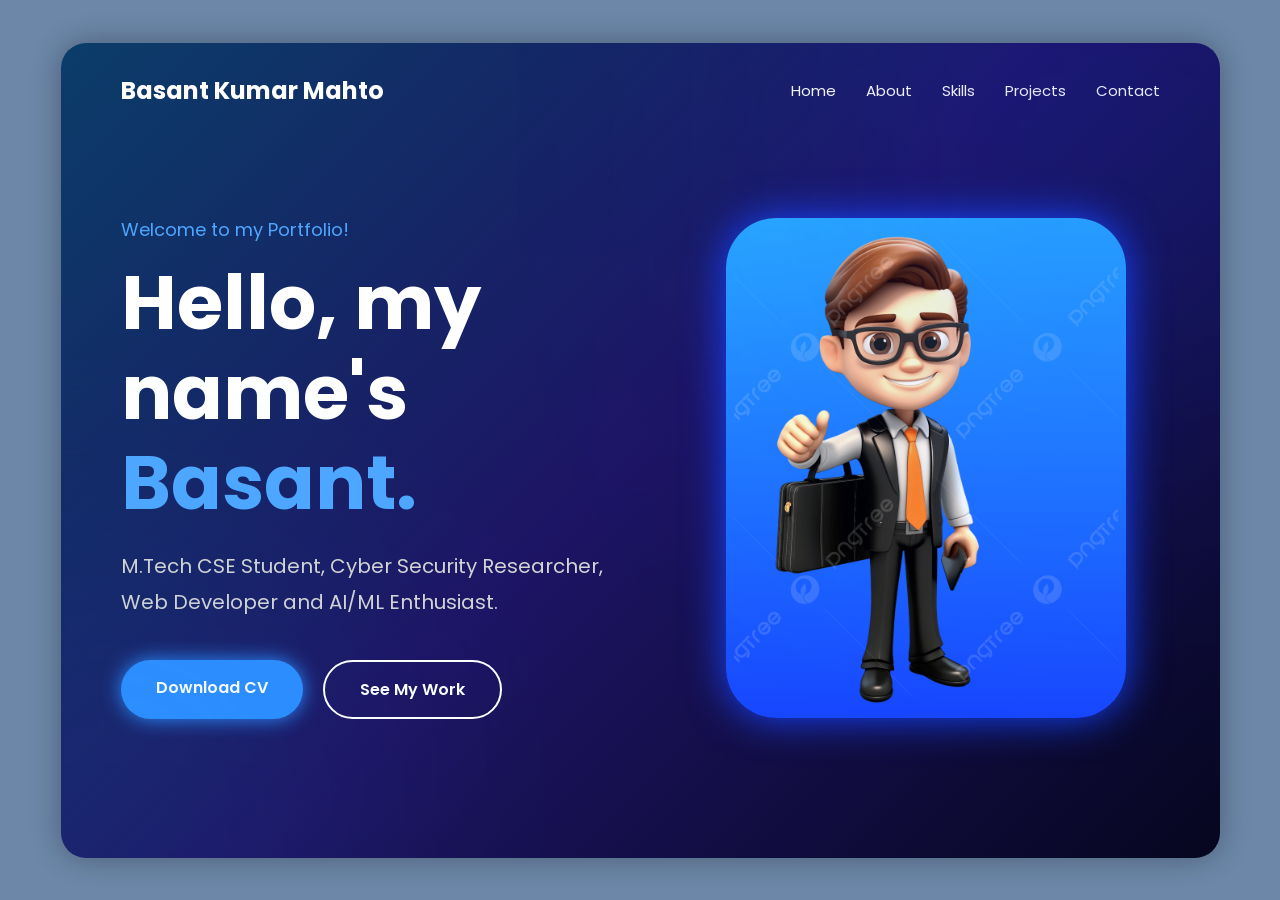
<file: index.html>
<!DOCTYPE html>
<html lang="en">
<head>
    <meta charset="UTF-8">
    <meta name="viewport" content="width=device-width, initial-scale=1.0">
    <title>Basant Kumar Mahto Portfolio</title>

    <link rel="stylesheet" href="style.css">

    <link href="https://fonts.googleapis.com/css2?family=Poppins:wght@300;400;500;600;700&display=swap" rel="stylesheet">
</head>
<body>

<div class="container">

    <nav>
        <div class="logo">
            <h2>Basant Kumar Mahto</h2>
        </div>

        <ul>
            <li><a href="#">Home</a></li>
            <li><a href="about.html">About</a></li>
            <li><a href="skills.html">Skills</a></li>
            <li><a href="projects.html">Projects</a></li>
            <li><a href="contact.html">Contact</a></li>
        </ul>
    </nav>

    <section class="hero">

        <div class="hero-text">

            <span class="welcome">
                Welcome to my Portfolio!
            </span>

            <h1>
                Hello, my <br>
                name's <span>Basant.</span>
            </h1>

            <p>
                M.Tech CSE Student, Cyber Security Researcher,
                Web Developer and AI/ML Enthusiast.
            </p>

            <div class="buttons">

                <a href="#" class="btn1">
                    Download CV
                </a>

                <a href="projects.html" class="btn2">
                    See My Work
                </a>

            </div>

        </div>

        <div class="hero-image">

            <div class="image-box">

                <img src="desk.jpg"
                alt="Profile">

            </div>

        </div>

    </section>

</div>

</body>
</html>
</file>
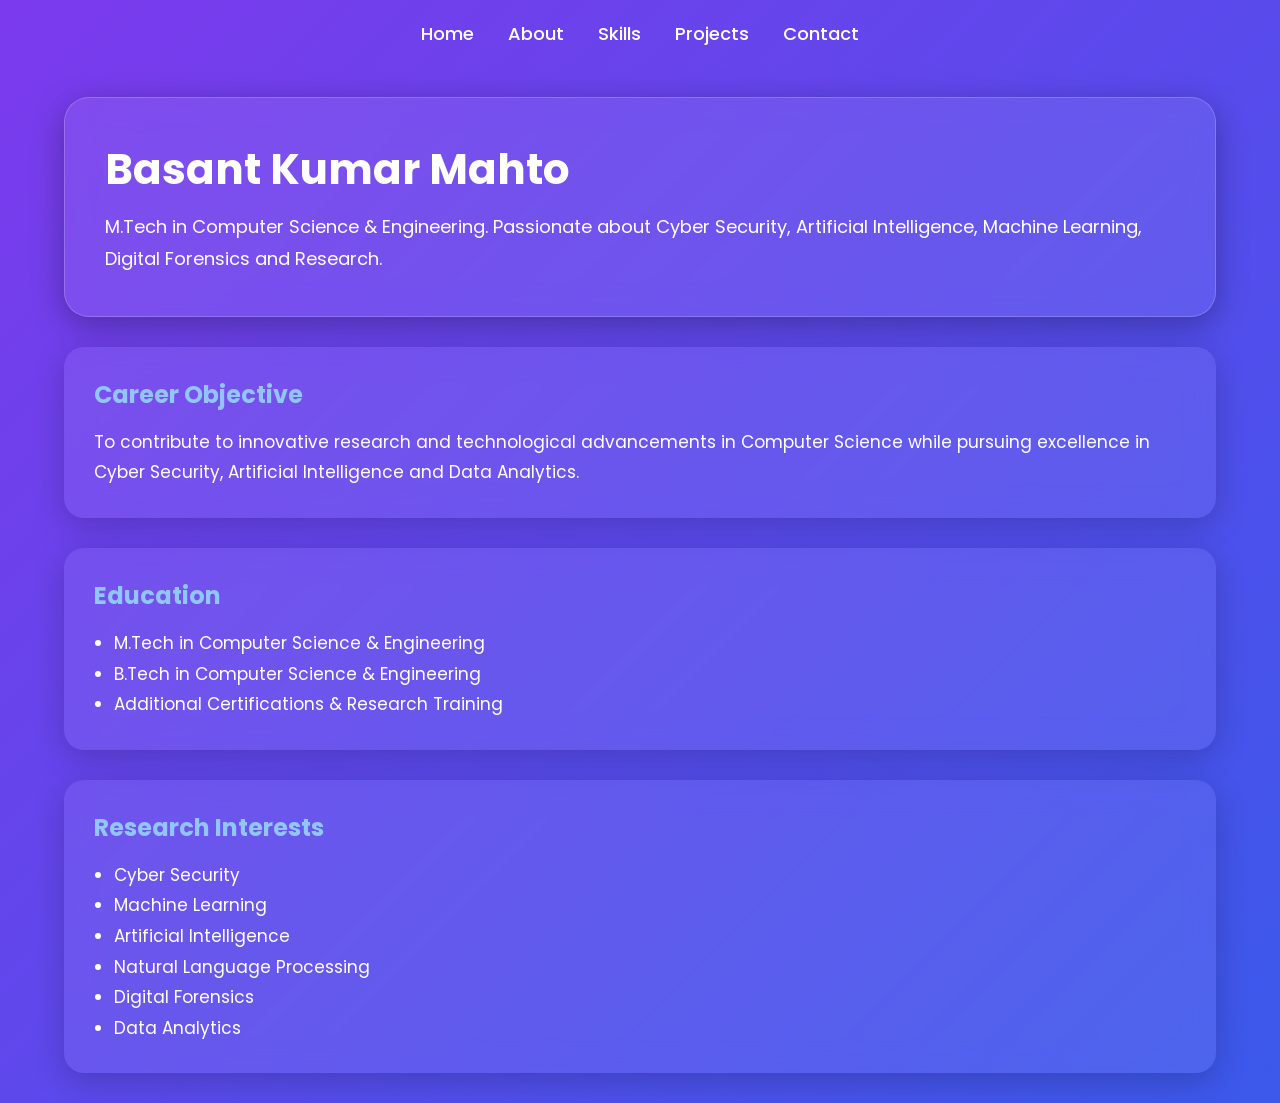
<file: about.html>
<!DOCTYPE html>
<html lang="en">
<head>
<meta charset="UTF-8">
<meta name="viewport" content="width=device-width, initial-scale=1.0">
<title>About Me</title>

<link href="https://fonts.googleapis.com/css2?family=Poppins:wght@300;400;500;600;700&display=swap" rel="stylesheet">

<style>

*{
    margin:0;
    padding:0;
    box-sizing:border-box;
    font-family:'Poppins',sans-serif;
}

body{
    min-height:100vh;
    background:linear-gradient(-45deg,#0f172a,#1e293b,#2563eb,#7c3aed);
    background-size:400% 400%;
    animation:bgMove 12s ease infinite;
    color:white;
}

@keyframes bgMove{
    0%{background-position:0% 50%;}
    50%{background-position:100% 50%;}
    100%{background-position:0% 50%;}
}

nav{
    text-align:center;
    padding:20px;
}

nav a{
    color:white;
    text-decoration:none;
    margin:0 15px;
    font-size:18px;
    font-weight:500;
}

nav a:hover{
    color:#60a5fa;
}

.container{
    width:90%;
    max-width:1200px;
    margin:30px auto;
}

.profile-card{
    background:rgba(255,255,255,0.08);
    backdrop-filter:blur(15px);
    border:1px solid rgba(255,255,255,0.2);
    border-radius:25px;
    padding:40px;
    display:flex;
    align-items:center;
    gap:40px;
    box-shadow:0 8px 32px rgba(0,0,0,0.3);
}

.profile-img{
    width:220px;
    height:220px;
    border-radius:50%;
    object-fit:cover;
    border:5px solid rgba(255,255,255,0.3);
}

.profile-content h1{
    font-size:42px;
    margin-bottom:10px;
}

.profile-content p{
    font-size:18px;
    line-height:1.8;
}

.section{
    margin-top:30px;
    background:rgba(255,255,255,0.08);
    backdrop-filter:blur(15px);
    border-radius:20px;
    padding:30px;
    box-shadow:0 8px 32px rgba(0,0,0,0.2);
}

.section h2{
    margin-bottom:15px;
    color:#93c5fd;
}

.section p,
.section li{
    line-height:1.8;
    font-size:17px;
}

ul{
    padding-left:20px;
}

@media(max-width:768px){

    .profile-card{
        flex-direction:column;
        text-align:center;
    }

    .profile-img{
        width:180px;
        height:180px;
    }

    .profile-content h1{
        font-size:32px;
    }
}

</style>
</head>

<body>

<nav>
    <a href="index.html">Home</a>
    <a href="about.html">About</a>
    <a href="skills.html">Skills</a>
    <a href="projects.html">Projects</a>
    <a href="contact.html">Contact</a>
</nav>

<div class="container">

    <div class="profile-card">

        <div class="profile-content">
            <h1>Basant Kumar Mahto</h1>

            <p>
                M.Tech in Computer Science & Engineering.
                Passionate about Cyber Security, Artificial Intelligence,
                Machine Learning, Digital Forensics and Research.
            </p>
        </div>

    </div>

    <div class="section">
        <h2>Career Objective</h2>

        <p>
            To contribute to innovative research and technological
            advancements in Computer Science while pursuing excellence
            in Cyber Security, Artificial Intelligence and Data Analytics.
        </p>
    </div>

    <div class="section">
        <h2>Education</h2>

        <ul>
            <li>M.Tech in Computer Science & Engineering</li>
            <li>B.Tech in Computer Science & Engineering</li>
            <li>Additional Certifications & Research Training</li>
        </ul>
    </div>

    <div class="section">
        <h2>Research Interests</h2>

        <ul>
            <li>Cyber Security</li>
            <li>Machine Learning</li>
            <li>Artificial Intelligence</li>
            <li>Natural Language Processing</li>
            <li>Digital Forensics</li>
            <li>Data Analytics</li>
        </ul>
    </div>

</div>

</body>
</html>
</file>
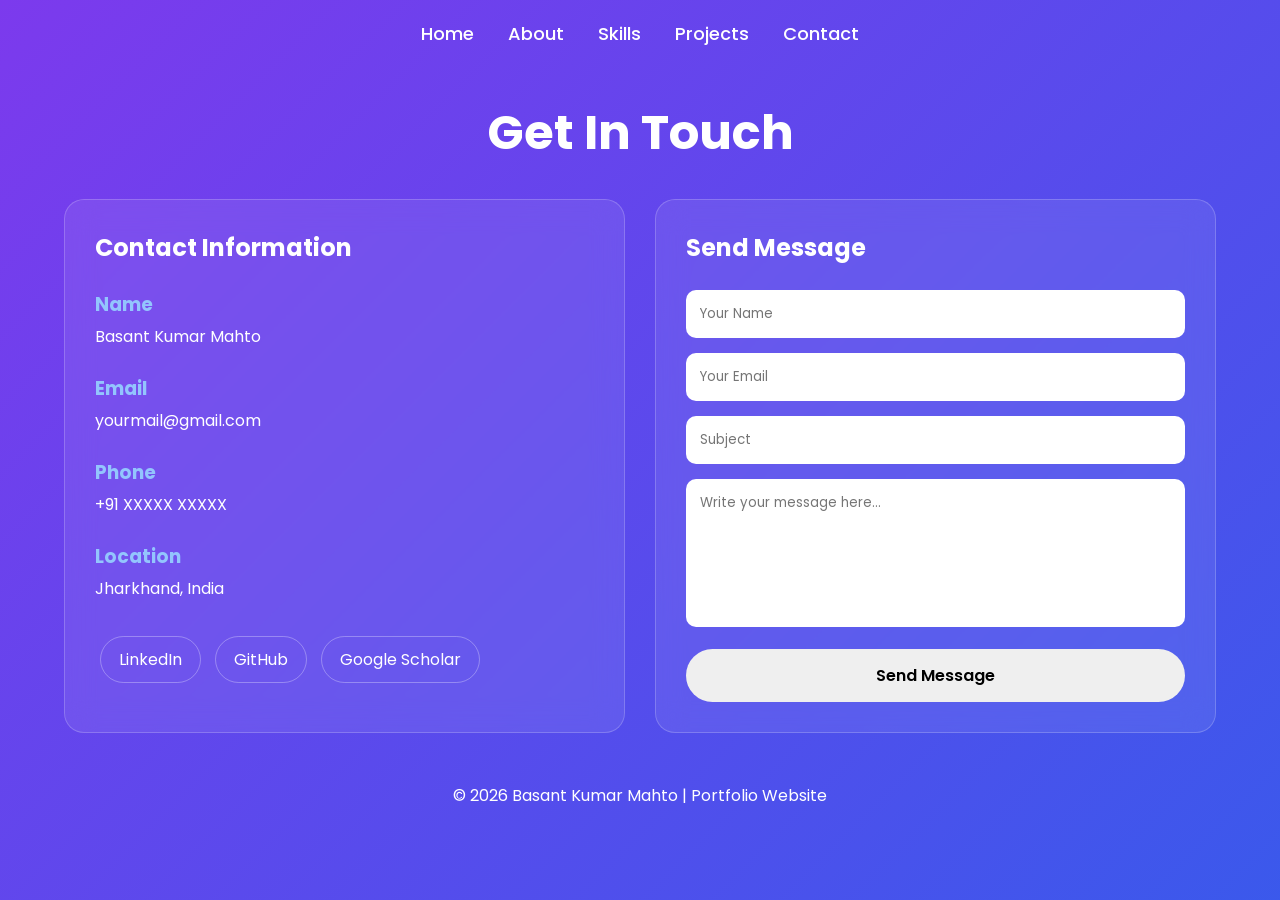
<file: contact.html>
<!DOCTYPE html>
<html lang="en">
<head>
<meta charset="UTF-8">
<meta name="viewport" content="width=device-width, initial-scale=1.0">

<title>Contact Me</title>

<link href="https://fonts.googleapis.com/css2?family=Poppins:wght@300;400;500;600;700&display=swap" rel="stylesheet">

<style>

*{
    margin:0;
    padding:0;
    box-sizing:border-box;
    font-family:'Poppins',sans-serif;
}

body{
    min-height:100vh;
    background:linear-gradient(-45deg,#0f172a,#1e293b,#2563eb,#7c3aed);
    background-size:400% 400%;
    animation:bgMove 12s ease infinite;
}

@keyframes bgMove{
    0%{background-position:0% 50%;}
    50%{background-position:100% 50%;}
    100%{background-position:0% 50%;}
}

nav{
    text-align:center;
    padding:20px;
}

nav a{
    color:white;
    text-decoration:none;
    margin:0 15px;
    font-size:18px;
    font-weight:500;
}

nav a:hover{
    color:#93c5fd;
}

.container{
    width:90%;
    max-width:1200px;
    margin:auto;
}

.title{
    text-align:center;
    color:white;
    font-size:48px;
    margin:30px 0;
}

.contact-wrapper{
    display:grid;
    grid-template-columns:1fr 1fr;
    gap:30px;
}

.contact-info,
.contact-form{

    background:rgba(255,255,255,0.08);

    backdrop-filter:blur(15px);

    border:1px solid rgba(255,255,255,0.2);

    border-radius:20px;

    padding:30px;
}

.contact-info h2,
.contact-form h2{
    color:white;
    margin-bottom:25px;
}

.info-box{
    margin-bottom:25px;
}

.info-box h3{
    color:#93c5fd;
    margin-bottom:5px;
}

.info-box p{
    color:white;
}

.social-links{
    margin-top:30px;
}

.social-links a{
    display:inline-block;
    text-decoration:none;
    color:white;
    border:1px solid rgba(255,255,255,0.3);
    padding:10px 18px;
    margin:5px;
    border-radius:30px;
    transition:0.3s;
}

.social-links a:hover{
    background:white;
    color:#111827;
}

form input,
form textarea{

    width:100%;
    padding:14px;

    margin-bottom:15px;

    border:none;

    outline:none;

    border-radius:10px;
}

form textarea{
    resize:none;
}

button{
    width:100%;
    padding:14px;
    border:none;
    border-radius:30px;
    font-size:16px;
    font-weight:600;
    cursor:pointer;
    transition:0.3s;
}

button:hover{
    transform:translateY(-3px);
}

.footer{
    text-align:center;
    color:white;
    padding:30px;
    margin-top:20px;
}

@media(max-width:768px){

    .contact-wrapper{
        grid-template-columns:1fr;
    }

    .title{
        font-size:36px;
    }

    nav a{
        display:block;
        margin:10px;
    }
}

</style>
</head>

<body>

<nav>
    <a href="index.html">Home</a>
    <a href="about.html">About</a>
    <a href="skills.html">Skills</a>
    <a href="projects.html">Projects</a>
    <a href="contact.html">Contact</a>
</nav>

<div class="container">

    <h1 class="title">Get In Touch</h1>

    <div class="contact-wrapper">

        <div class="contact-info">

            <h2>Contact Information</h2>

            <div class="info-box">
                <h3>Name</h3>
                <p>Basant Kumar Mahto</p>
            </div>

            <div class="info-box">
                <h3>Email</h3>
                <p>yourmail@gmail.com</p>
            </div>

            <div class="info-box">
                <h3>Phone</h3>
                <p>+91 XXXXX XXXXX</p>
            </div>

            <div class="info-box">
                <h3>Location</h3>
                <p>Jharkhand, India</p>
            </div>

            <div class="social-links">
                <a href="#">LinkedIn</a>
                <a href="#">GitHub</a>
                <a href="#">Google Scholar</a>
            </div>

        </div>

        <div class="contact-form">

            <h2>Send Message</h2>

            <form>

                <input type="text"
                placeholder="Your Name" required>

                <input type="email"
                placeholder="Your Email" required>

                <input type="text"
                placeholder="Subject">

                <textarea rows="6"
                placeholder="Write your message here..."></textarea>

                <button type="submit">
                    Send Message
                </button>

            </form>

        </div>

    </div>

</div>

<div class="footer">
    © 2026 Basant Kumar Mahto | Portfolio Website
</div>

</body>
</html>
</file>
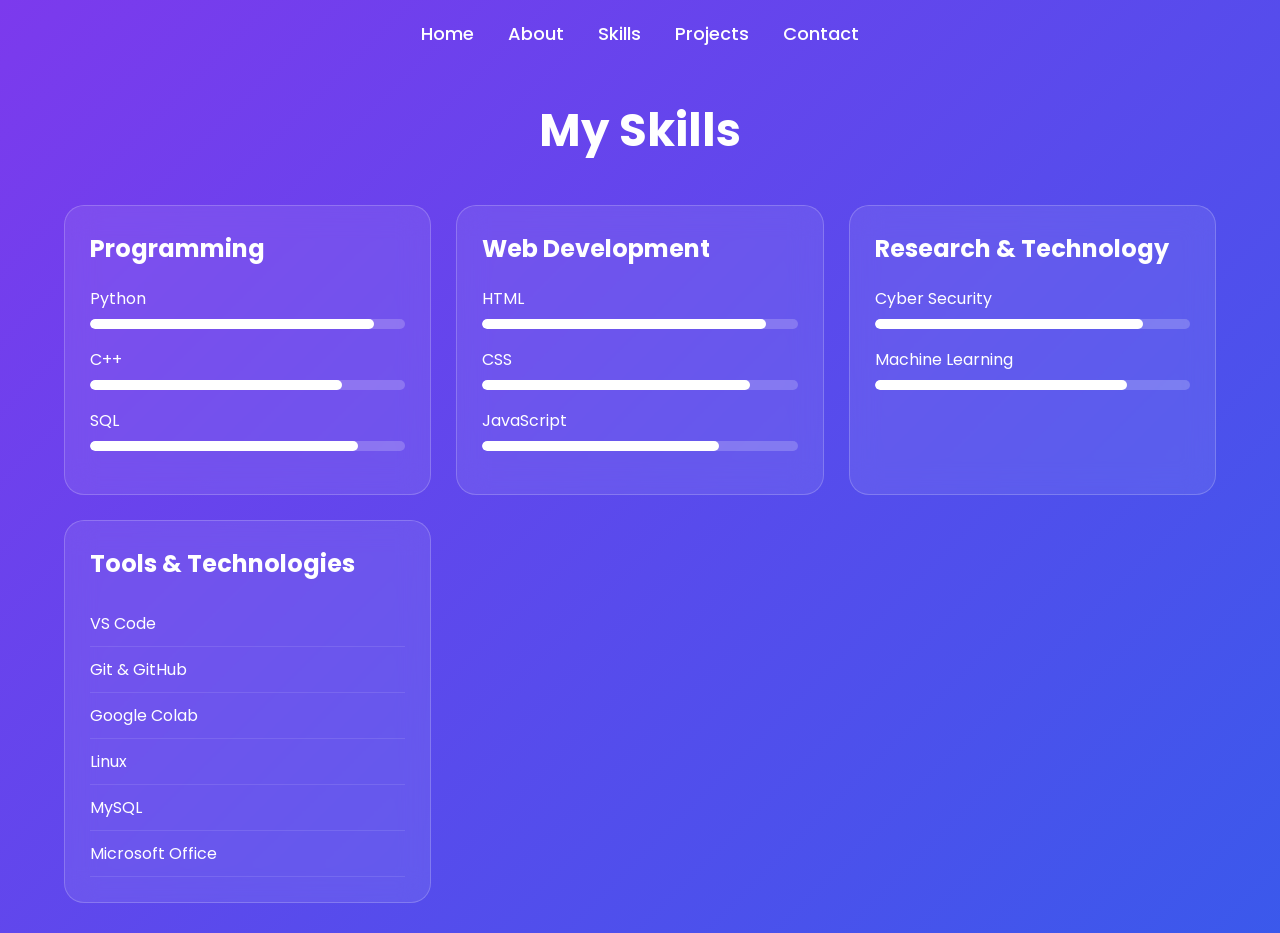
<file: skills.html>
<!DOCTYPE html>
<html lang="en">
<head>
<meta charset="UTF-8">
<meta name="viewport" content="width=device-width, initial-scale=1.0">
<title>Skills</title>

<link href="https://fonts.googleapis.com/css2?family=Poppins:wght@300;400;500;600;700&display=swap" rel="stylesheet">

<style>

*{
    margin:0;
    padding:0;
    box-sizing:border-box;
    font-family:'Poppins',sans-serif;
}

body{
    min-height:100vh;
    background:linear-gradient(-45deg,#0f172a,#1e293b,#2563eb,#7c3aed);
    background-size:400% 400%;
    animation:bgMove 12s ease infinite;
}

@keyframes bgMove{
    0%{background-position:0% 50%;}
    50%{background-position:100% 50%;}
    100%{background-position:0% 50%;}
}

nav{
    text-align:center;
    padding:20px;
}

nav a{
    color:white;
    text-decoration:none;
    margin:0 15px;
    font-size:18px;
    font-weight:500;
}

nav a:hover{
    color:#93c5fd;
}

.container{
    width:90%;
    max-width:1200px;
    margin:30px auto;
}

.title{
    text-align:center;
    color:white;
    font-size:45px;
    margin-bottom:40px;
}

.skills-grid{
    display:grid;
    grid-template-columns:repeat(auto-fit,minmax(320px,1fr));
    gap:25px;
}

.skill-card{
    background:rgba(255,255,255,0.08);
    backdrop-filter:blur(15px);
    border-radius:20px;
    padding:25px;
    border:1px solid rgba(255,255,255,0.2);
    transition:0.4s;
}

.skill-card:hover{
    transform:translateY(-10px);
}

.skill-card h2{
    color:white;
    margin-bottom:20px;
}

.skill{
    margin-bottom:18px;
}

.skill-name{
    color:white;
    margin-bottom:8px;
}

.bar{
    width:100%;
    height:10px;
    background:rgba(255,255,255,0.2);
    border-radius:20px;
    overflow:hidden;
}

.progress{
    height:100%;
    border-radius:20px;
    background:white;
}

.html{width:90%;}
.css{width:85%;}
.js{width:75%;}
.python{width:90%;}
.cpp{width:80%;}
.cyber{width:85%;}
.ml{width:80%;}
.sql{width:85%;}

.tech-list{
    list-style:none;
}

.tech-list li{
    color:white;
    padding:10px 0;
    border-bottom:1px solid rgba(255,255,255,0.1);
}

@media(max-width:768px){

    .title{
        font-size:35px;
    }

    nav a{
        display:block;
        margin:10px;
    }
}

</style>
</head>

<body>

<nav>
    <a href="index.html">Home</a>
    <a href="about.html">About</a>
    <a href="skills.html">Skills</a>
    <a href="projects.html">Projects</a>
    <a href="contact.html">Contact</a>
</nav>

<div class="container">

    <h1 class="title">My Skills</h1>

    <div class="skills-grid">

        <div class="skill-card">

            <h2>Programming</h2>

            <div class="skill">
                <div class="skill-name">Python</div>
                <div class="bar"><div class="progress python"></div></div>
            </div>

            <div class="skill">
                <div class="skill-name">C++</div>
                <div class="bar"><div class="progress cpp"></div></div>
            </div>

            <div class="skill">
                <div class="skill-name">SQL</div>
                <div class="bar"><div class="progress sql"></div></div>
            </div>

        </div>

        <div class="skill-card">

            <h2>Web Development</h2>

            <div class="skill">
                <div class="skill-name">HTML</div>
                <div class="bar"><div class="progress html"></div></div>
            </div>

            <div class="skill">
                <div class="skill-name">CSS</div>
                <div class="bar"><div class="progress css"></div></div>
            </div>

            <div class="skill">
                <div class="skill-name">JavaScript</div>
                <div class="bar"><div class="progress js"></div></div>
            </div>

        </div>

        <div class="skill-card">

            <h2>Research & Technology</h2>

            <div class="skill">
                <div class="skill-name">Cyber Security</div>
                <div class="bar"><div class="progress cyber"></div></div>
            </div>

            <div class="skill">
                <div class="skill-name">Machine Learning</div>
                <div class="bar"><div class="progress ml"></div></div>
            </div>

        </div>

        <div class="skill-card">

            <h2>Tools & Technologies</h2>

            <ul class="tech-list">
                <li>VS Code</li>
                <li>Git & GitHub</li>
                <li>Google Colab</li>
                <li>Linux</li>
                <li>MySQL</li>
                <li>Microsoft Office</li>
            </ul>

        </div>

    </div>

</div>

</body>
</html>
</file>
<file: style.css>
*{
margin:0;
padding:0;
box-sizing:border-box;
font-family:'Poppins',sans-serif;
}

body{
background:#6c87a8;
display:flex;
justify-content:center;
align-items:center;
min-height:100vh;
padding:30px;
}

.container{
width:95%;
max-width:1400px;
min-height:90vh;

background:
linear-gradient(
135deg,
#0b3d69,
#1d1464,
#06061f
);

border-radius:25px;

padding:30px 60px;

position:relative;

overflow:hidden;

box-shadow:
0 0 30px rgba(0,0,0,.3);
}

nav{
display:flex;
justify-content:space-between;
align-items:center;
}

.logo h2{
color:white;
font-size:24px;
}

nav ul{
display:flex;
list-style:none;
gap:30px;
}

nav ul li a{
text-decoration:none;
color:white;
font-size:15px;
transition:.3s;
}

nav ul li a:hover{
color:#4ea6ff;
}

.hero{
display:flex;
justify-content:space-between;
align-items:center;
height:80vh;
}

.hero-text{
width:50%;
}

.welcome{
color:#4ea6ff;
font-size:18px;
}

.hero-text h1{
font-size:75px;
line-height:1.2;
margin-top:15px;
color:white;
}

.hero-text h1 span{
color:#4ea6ff;
}

.hero-text p{
margin-top:20px;
font-size:20px;
line-height:1.8;
color:#d4d4d4;
max-width:600px;
}

.buttons{
margin-top:40px;
display:flex;
gap:20px;
}

.btn1{
padding:15px 35px;
background:#2d8cff;
border-radius:40px;
text-decoration:none;
color:white;
font-weight:600;
box-shadow:0 0 20px #2d8cff;
}

.btn2{
padding:15px 35px;
border:2px solid white;
border-radius:40px;
text-decoration:none;
color:white;
font-weight:600;
}

.hero-image{
width:45%;
display:flex;
justify-content:center;
}

.image-box{

width:400px;
height:500px;

border-radius:50px;

padding:8px;

background:
linear-gradient(
180deg,
#29a9ff,
#1746ff
);

box-shadow:
0 0 40px #1746ff;
}

.image-box img{
width:100%;
height:100%;
object-fit:cover;
border-radius:45px;
}

.container::before{
content:'';
position:absolute;
width:400px;
height:400px;
background:#1746ff;
filter:blur(180px);
top:-100px;
right:-100px;
opacity:.3;
}

.container::after{
content:'';
position:absolute;
width:300px;
height:300px;
background:#29a9ff;
filter:blur(150px);
bottom:-100px;
left:-100px;
opacity:.2;
}

@media(max-width:992px){

.hero{
flex-direction:column;
text-align:center;
height:auto;
gap:50px;
padding-top:50px;
}

.hero-text{
width:100%;
}

.hero-image{
width:100%;
}

.hero-text h1{
font-size:50px;
}

.buttons{
justify-content:center;
}

nav{
flex-direction:column;
gap:20px;
}

nav ul{
flex-wrap:wrap;
justify-content:center;
}
}
body{
    margin:0;
    overflow-x:hidden;
}
</file>
